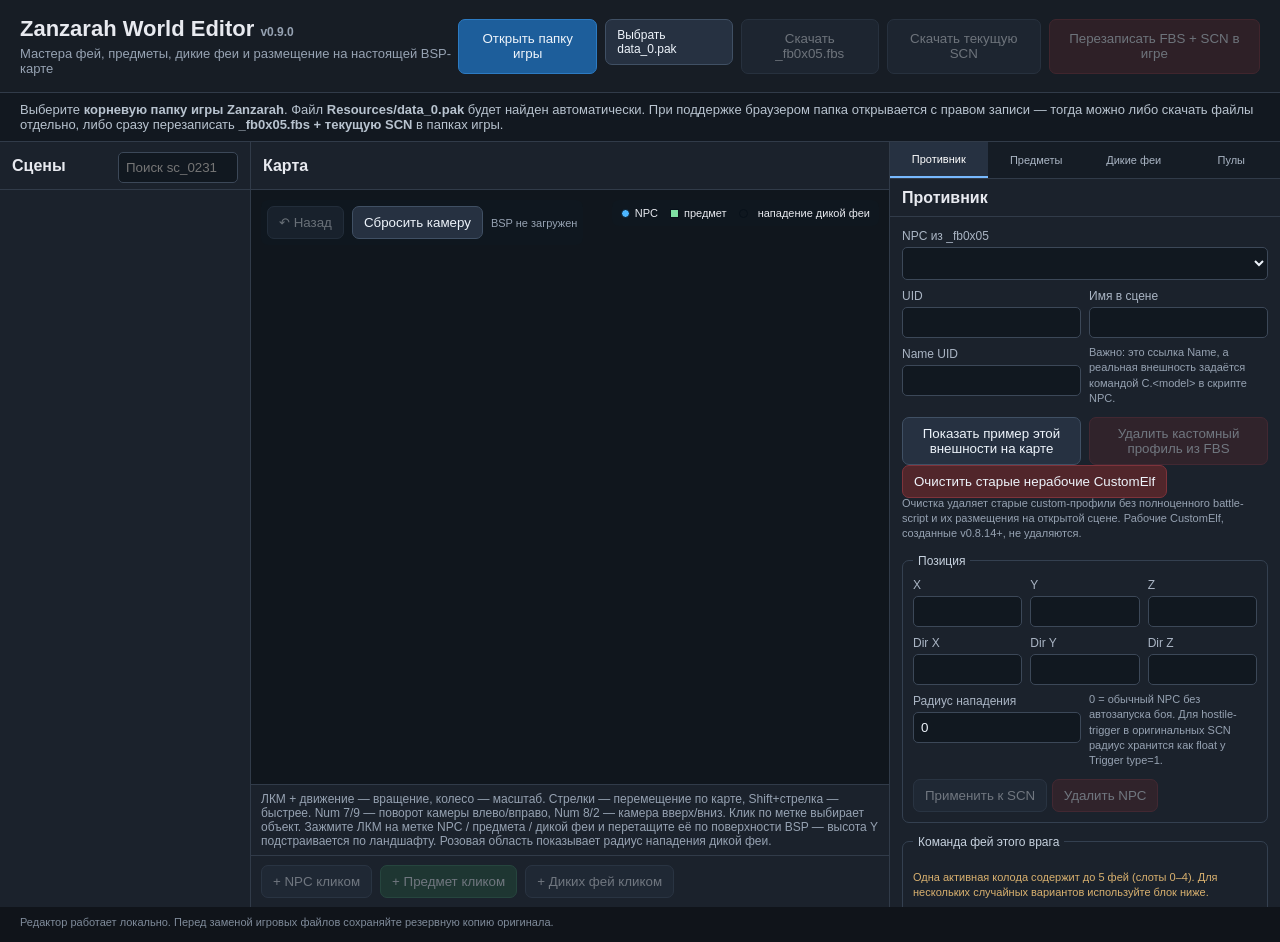
<file: index.html>
<!doctype html><html lang="ru"><head><meta charset="utf-8"><meta name="viewport" content="width=device-width,initial-scale=1"><title>Zanzarah World Editor v0.9.0</title><link rel="stylesheet" href="style.css"></head><body>
<header><div><h1>Zanzarah World Editor <span>v0.9.0</span></h1><p>Мастера фей, предметы, дикие феи и размещение на настоящей BSP-карте</p></div><div class="toolbar"><button id="openGameFolder" class="btn primary">Открыть папку игры</button><input id="folder" type="file" webkitdirectory multiple hidden><label class="btn">Выбрать data_0.pak<input id="pakFile" type="file" accept=".pak" hidden></label><button id="saveFbs" class="btn" disabled>Скачать _fb0x05.fbs</button><button id="saveDialogFbs" class="btn" disabled hidden>Скачать _fb0x06.fbs</button><button id="saveScn" class="btn" disabled>Скачать текущую SCN</button><button id="overwriteGame" class="btn danger" disabled>Перезаписать FBS + SCN в игре</button></div></header>
<div id="status" class="status">Выберите <b>корневую папку игры Zanzarah</b>. Файл <b>Resources/data_0.pak</b> будет найден автоматически. При поддержке браузером папка открывается с правом записи — тогда можно либо скачать файлы отдельно, либо сразу перезаписать <b>_fb0x05.fbs + текущую SCN</b> в папках игры.</div>
<main>
<section class="panel scenes"><div class="panelhead"><b>Сцены</b><input id="sceneSearch" placeholder="Поиск sc_0231"></div><div id="sceneList" class="list"></div></section>
<section class="panel map"><div class="panelhead"><b id="sceneTitle">Карта</b><span id="sceneInfo"></span></div><div id="viewport"><canvas id="worldCanvas"></canvas><canvas id="mapCanvas"></canvas><div class="viewtools"><button id="undoAdd" class="btn" disabled title="Отменить последнее добавление на текущую карту (Ctrl+Z)">↶ Назад</button><button id="resetCamera" class="btn">Сбросить камеру</button><span id="bspInfo">BSP не загружен</span></div><div class="legend"><span><i class="npcdot"></i> NPC</span><span><i class="itemdot"></i> предмет</span><span><i class="wilddot"></i> нападение дикой феи</span></div></div><div class="hint">ЛКМ + движение — вращение, колесо — масштаб. Стрелки — перемещение по карте, Shift+стрелка — быстрее. Num 7/9 — поворот камеры влево/вправо, Num 8/2 — камера вверх/вниз. Клик по метке выбирает объект. Зажмите ЛКМ на метке NPC / предмета / дикой феи и перетащите её по поверхности BSP — высота Y подстраивается по ландшафту. Розовая область показывает радиус нападения дикой феи.</div><div class="placement-actions"><button id="placeNpcBtn" class="btn" disabled>+ NPC кликом</button><button id="placeItemBtn" class="btn success" disabled>+ Предмет кликом</button><button id="placeWildBtn" class="btn" disabled>+ Диких фей кликом</button><button id="cancelPlaceBtn" class="btn" hidden>Отмена режима</button></div></section>
<section class="panel editor"><div class="tabs"><button id="npcTab" class="tab active">Противник</button><button id="itemTab" class="tab">Предметы</button><button id="wildTab" class="tab">Дикие феи</button><button id="poolTab" class="tab">Пулы</button></div><div class="panelhead sub"><b id="editorTitle">Противник</b><span id="dirty"></span></div>
<div id="npcPane" class="form">
<label>NPC из _fb0x05<select id="npcSelect"></select></label><div class="row"><label>UID<input id="uid" readonly></label><label>Имя в сцене<input id="internalName" readonly></label></div><div class="row"><label>Name UID<input id="actorUid" readonly></label><div class="mini" id="actorInfo" style="align-self:end">Важно: это ссылка Name, а реальная внешность задаётся командой C.&lt;model&gt; в скрипте NPC.</div></div><div class="row"><button id="findAppearanceSample" class="btn">Показать пример этой внешности на карте</button><button id="deleteCustomProfile" class="btn danger" disabled>Удалить кастомный профиль из FBS</button></div><button id="cleanupBrokenCustom" class="btn danger">Очистить старые нерабочие CustomElf</button><p class="mini">Очистка удаляет старые custom-профили без полноценного battle-script и их размещения на открытой сцене. Рабочие CustomElf, созданные v0.8.14+, не удаляются.</p>
<fieldset><legend>Позиция</legend><div class="row3"><label>X<input id="x" type="number" step="0.001"></label><label>Y<input id="y" type="number" step="0.001"></label><label>Z<input id="z" type="number" step="0.001"></label></div><div class="row3"><label>Dir X<input id="dx" type="number" step="0.001"></label><label>Dir Y<input id="dy" type="number" step="0.001"></label><label>Dir Z<input id="dz" type="number" step="0.001"></label></div><div class="row"><label>Радиус нападения<input id="aggroRadius" type="number" min="0" step="0.05" value="0"></label><div class="mini" style="align-self:end">0 = обычный NPC без автозапуска боя. Для hostile-trigger в оригинальных SCN радиус хранится как float у Trigger type=1.</div></div><button id="applyPlacement" class="btn" disabled>Применить к SCN</button> <button id="deleteBtn" class="btn danger" disabled>Удалить NPC</button></fieldset>
<fieldset><legend>Команда фей этого врага</legend><div id="team"></div><p id="teamWarning" class="warning">Одна активная колода содержит до 5 фей (слоты 0–4). Для нескольких случайных вариантов используйте блок ниже.</p><button id="applyTeam" class="btn" disabled>Применить одну колоду</button></fieldset><fieldset id="deckVariantsBox"><legend>Случайные варианты колоды</legend><div class="row"><label>Количество вариантов<select id="deckVariantCount"><option value="1">1</option><option value="2">2</option><option value="3">3</option><option value="4">4</option><option value="5">5</option></select></label><div class="mini" style="align-self:end">Подтверждённая модами схема <code>L.N.0 → $.0...$.N → K.N</code>. При начале боя движок выбирает один вариант.</div></div><div id="deckVariantEditors"></div><button id="applyDeckVariants" class="btn">Применить варианты к FBS</button></fieldset>
<fieldset id="visibleEnemyBox"><legend>Новый враг</legend><p class="mini">Выберите внешность, реплику нападения и команду фей. Затем поставьте готового врага одним кликом.</p><label>Внешность эльфа / NPC<select id="enemyTemplate"></select></label><div class="enemyPreview"><div class="previewCanvas"><canvas id="enemyPreviewWorld"></canvas><canvas id="enemyPreviewOverlay"></canvas></div><div><div id="enemyAppearanceInfo" class="mini"></div><button id="refreshEnemyPreview" class="btn">Обновить 3D-предпросмотр</button></div></div><fieldset><legend>Реплика при нападении</legend><label>Стандартная реплика<select id="enemyDialog"></select></label><label id="enemyCustomDialogWrap" hidden></label><p id="enemyDialogInfo" class="mini">Используются только существующие игровые реплики. Кастомный текст отключён: игровой тест показал вылет при нападении с созданной вручную записью диалога.</p></fieldset><div class="row"><label>Радиус нападения нового врага<input id="newEnemyRadius" type="number" min="0.1" step="0.05" value="5"></label><div class="mini" style="align-self:end">Боевые скрипты всегда берутся из проверенного рабочего шаблона nq4001, а команда C.&lt;model&gt; заменяется на выбранную внешность.</div></div><button id="placeNewEnemy" class="btn success">+ Создать врага и поставить кликом</button></fieldset>
<fieldset id="enemyGroupBox"><legend>Групповое нападение</legend><p class="mini"><b>v0.9.0:</b> подтверждённая в игре схема группового боя. Лидер остаётся battle-ready <code>nq4001</code>, помощники создаются по профилю <code>ns321a</code> (<code>ii=3 / ii2=3</code>) и связываются через <code>P.&lt;marker&gt;.&lt;UID&gt;</code> + отдельный <code>ii=5</code> marker.</p><div class="row"><label>Противников в группе<select id="enemyGroupCount"><option value="2">2 противника</option><option value="3">3 противника</option><option value="4">4 противника</option><option value="5">5 противников</option></select></label><label>Лидер<select id="enemyGroupLeaderMode"><option value="auto">Автоатака type=1</option><option value="exact">type=2</option></select></label><label>Радиус автоатаки<input id="enemyGroupRadius" type="number" min="0.1" step="0.05" value="5"></label></div><div id="enemyGroupEditors"></div><p class="warning">v0.9.0: групповая механика подтверждена в игре с одним и двумя помощниками. Для каждого support используется <code>P.&lt;marker&gt;.&lt;UID&gt;</code> + <code>Q.10</code>; лишние фиксированные фазы <code>&amp;.3001 / &amp;.3002 / &amp;.3003</code> удалены — именно после этого исчезли три телепортации камеры перед боем. Post-battle cleanup генерирует <code>a.&lt;trigger&gt;</code> для каждого support, поэтому вся группа исчезает после победы. 3D-перетаскивание по BSP сохранено.</p><button id="placeEnemyGroup" class="btn success">+ Создать групповое нападение</button></fieldset>
</div>
<div id="itemPane" class="form" hidden>
<div class="row"><label>Предмет<select id="itemSelect"></select></label><label>Количество при добавлении<input id="itemCount" type="number" min="1" max="99" step="1" value="1"></label></div><p class="mini">Количество создаёт несколько настоящих collectable-объектов в одной точке. Например, «Средний бальзам ×3» даст три экземпляра при подборе. Все новые предметы автоматически создаются на +1.0 по Y относительно выбранной точки, чтобы не застревать в земле. Список ограничен предметами, для которых в оригинальном data_0.pak найдена физическая модель ITMxxx.DFF.</p>
<fieldset><legend>Позиция предмета</legend><div class="row3"><label>X<input id="ix" type="number" step="0.001"></label><label>Y<input id="iy" type="number" step="0.001"></label><label>Z<input id="iz" type="number" step="0.001"></label></div><button id="applyItem" class="btn" disabled>Применить к SCN</button> <button id="deleteItem" class="btn danger" disabled>Удалить предмет</button></fieldset>
<button id="addItemCoords" class="btn success" disabled>+ Добавить по координатам</button>
<div class="itemquick"><b>Быстрый выбор</b><div><button data-item="4">Деньги эльфов</button><button data-item="3">Лекарственные травы</button><button data-item="17">Серебряный шар</button><button data-item="18">Золотой шар</button><button data-item="19">Хрустальный шар</button><button data-item="60">Мана</button></div></div>
</div>

<div id="wildPane" class="form" hidden>
<div class="row"><label>Что добавлять<select id="wildSourceMode"><option value="pool">Готовый / кастомный пул</option><option value="single">Одну конкретную фею</option></select></label></div>
<div id="wildPoolMode"><label>Пул диких фей<select id="wildFairy"></select></label><div id="wildPoolInfo" class="mini"></div></div>
<div id="wildSingleMode" hidden><div class="row"><label>Фея<select id="wildSingleFairy"></select></label><label>Готовый диапазон<select id="wildSingleLevel"></select></label></div><div id="wildSingleInfo" class="mini"></div></div>
<fieldset><legend>Уровни дикой феи</legend><div class="row"><label>Режим уровней<select id="wildLevelMode"><option value="preset">Готовый / штатный диапазон</option><option value="manual">Ввести Min / Max вручную</option></select></label></div><div id="wildManualRange" class="row" hidden><label>Мин. уровень<input id="wildManualMin" type="number" min="1" max="99" value="10"></label><label>Макс. уровень<input id="wildManualMax" type="number" min="1" max="99" value="15"></label></div><p class="mini">Ручной Min/Max работает и для выбранного пула, и для одной феи. Для этого создаётся профиль в _fb0x05 с тем же составом/весами и точным диапазоном уровней.</p></fieldset>
<fieldset><legend>Место нападения</legend><div class="row3"><label>X<input id="wx" type="number" step="0.001"></label><label>Y<input id="wy" type="number" step="0.001"></label><label>Z<input id="wz" type="number" step="0.001"></label></div>
<div class="row3"><label>Шанс, %<input id="wchance" type="number" min="0" max="100" step="1" value="50"></label><label>Радиус<input id="wradius" type="number" min="0" step="0.05" value="5"></label><label>Режим (raw)<input id="wmode" type="number" step="1" value="0"></label></div>
<p class="mini">В режиме «Одна конкретная фея» редактор автоматически создаёт или повторно использует Pool 34–255 с вероятностью 100% для выбранной феи. Для такого объекта нужен пропатченный zanthp.exe из вкладки «Пулы». ii3 похож на шанс срабатывания, float-параметр — на радиус. «Режим (raw)» пока не расшифрован и сохраняется при редактировании.</p>

<button id="applyWild" class="btn" disabled>Применить к SCN</button> <button id="deleteWild" class="btn danger" disabled>Удалить точку</button></fieldset>
<button id="addWildCoords" class="btn" disabled>+ Добавить по координатам</button>
</div>

<div id="poolPane" class="form" hidden>
<p class="warning"><b>Экспериментальный патч EXE.</b> Он оставляет оригинальные Pool 0–33 без изменений и добавляет новые Pool <b>34–255</b>. Всегда сохраняйте оригинальный zanthp.exe.</p>
<label>zanthp.exe<input id="exeFile" type="file" accept=".exe"></label><div id="exeStatus" class="mini">EXE ещё не выбран.</div>
<fieldset><legend>Кастомный encounter-пул</legend>
<div class="row"><label>ID пула<select id="customPoolId"></select></label><label class="checkline"><input id="customEnabled" type="checkbox"> Активировать этот пул</label></div>
<div id="customRows"></div>
<p class="mini">Вес — это число одинаковых слотов выбора. Сумма весов не может быть больше 8. Например веса 4 / 2 / 2 дают вероятности 50% / 25% / 25%.</p>
<div class="row"><label>Диапазон уровня<select id="customLevelMode"><option value="preset">Готовый</option><option value="manual">Min / Max вручную</option></select></label><label id="customPresetWrap">Готовый диапазон<select id="customLevelRange"></select></label></div><div id="customManualWrap" class="row" hidden><label>Мин. уровень<input id="customMinLevel" type="number" min="1" max="99" value="10"></label><label>Макс. уровень<input id="customMaxLevel" type="number" min="1" max="99" value="15"></label></div><div id="customLevelInfo" class="mini levelbox"></div>
<div id="customPoolPreview" class="mini"></div>
<button id="saveCustomPool" class="btn success">Запомнить настройки пула</button>
</fieldset>
<button id="patchExe" class="btn primary" disabled>Скачать zanthp_custom.exe</button>
<p class="mini">После скачивания: сделайте резервную копию оригинального <b>zanthp.exe</b>, замените его пропатченной копией и в SCN назначьте точке Pool 34–255. Старые 0–33 продолжают работать как раньше.</p>
</div>
<div class="form"><details><summary>Диагностика</summary><pre id="debug"></pre></details></div>
</section>
</main><footer>Редактор работает локально. Перед заменой игровых файлов сохраняйте резервную копию оригинала.</footer>
<script src="editor-core.js"></script><script src="bsp-viewer.js"></script><script src="editor.js"></script></body></html>
</file>
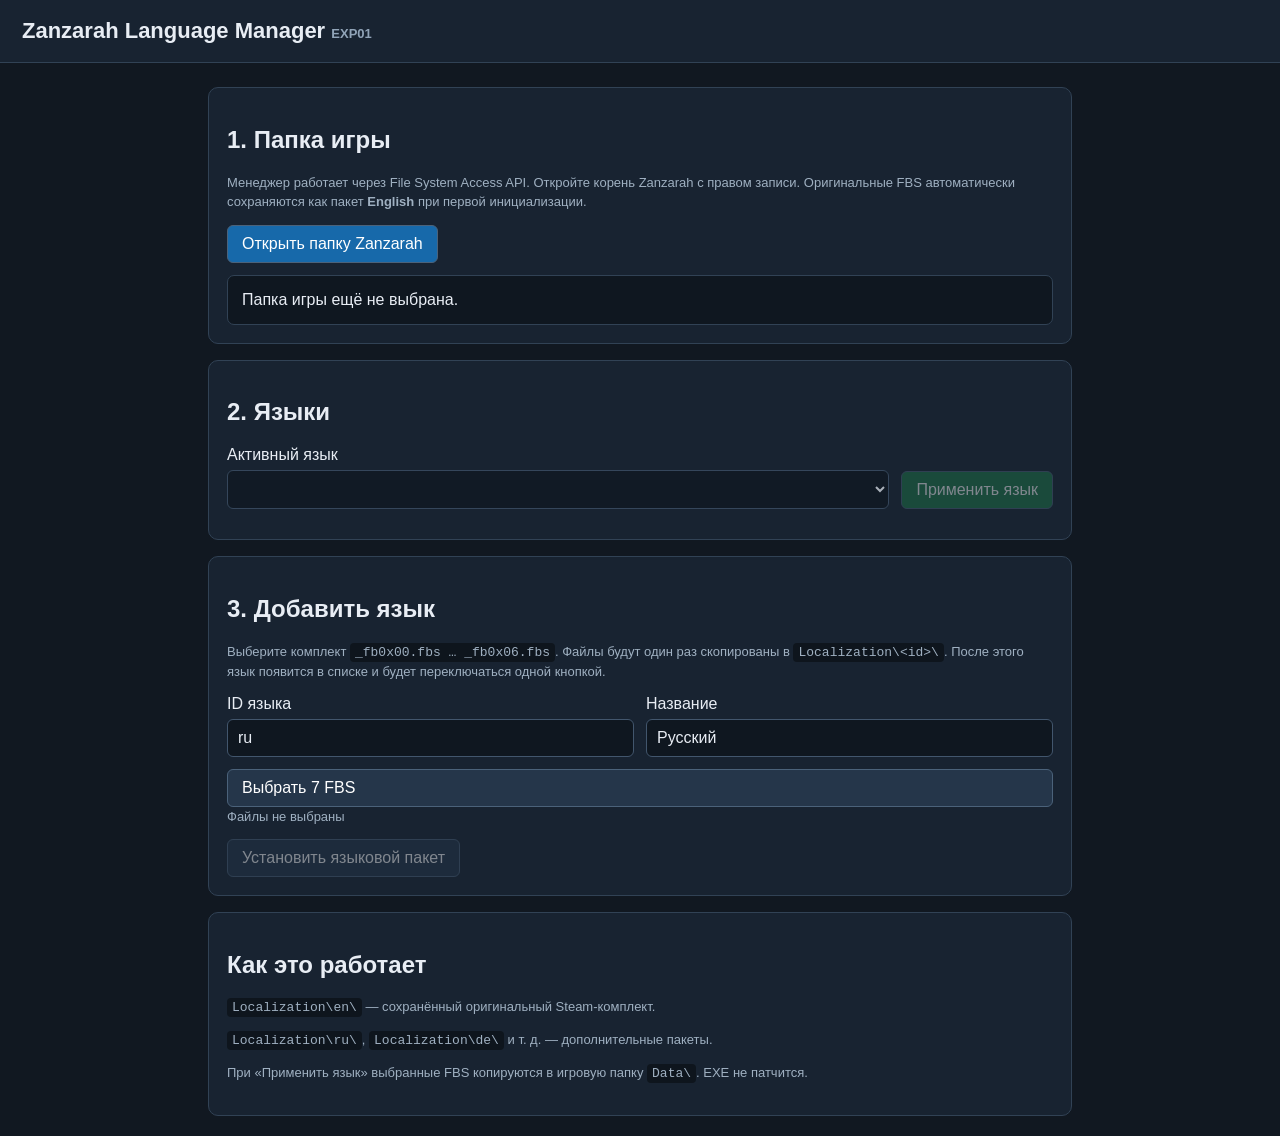
<file: language-manager.html>
<!doctype html>
<html lang="ru">
<head>
<meta charset="utf-8">
<meta name="viewport" content="width=device-width,initial-scale=1">
<title>Zanzarah Language Manager EXP01</title>
<style>
:root{font-family:Segoe UI,Arial,sans-serif;color:#e8edf4;background:#111821}*{box-sizing:border-box}body{margin:0;background:#111821}header{padding:18px 22px;background:#182331;border-bottom:1px solid #314255}h1{margin:0;font-size:22px}h1 span{font-size:13px;color:#91a4b8}main{max-width:900px;margin:24px auto;padding:0 18px}.card{background:#182331;border:1px solid #314255;border-radius:10px;padding:18px;margin-bottom:16px}.row{display:flex;gap:12px;align-items:end;flex-wrap:wrap}label{display:flex;flex-direction:column;gap:6px;min-width:220px;flex:1}select,input,button{font:inherit}select,input{background:#0f1720;color:#e8edf4;border:1px solid #42566d;border-radius:6px;padding:9px 10px}.btn{border:1px solid #4b627a;background:#25364a;color:#fff;border-radius:6px;padding:9px 14px;cursor:pointer}.btn:hover{filter:brightness(1.12)}.primary{background:#1769aa}.success{background:#1d7a49}.danger{background:#913f3f}.btn:disabled{opacity:.45;cursor:not-allowed}.status{padding:12px 14px;border-radius:7px;background:#0f1720;border:1px solid #314255;line-height:1.5}.mini{color:#9fb0c1;font-size:13px;line-height:1.45}.lang-list{display:grid;gap:8px;margin-top:12px}.lang{display:flex;justify-content:space-between;gap:12px;align-items:center;padding:10px 12px;border:1px solid #314255;border-radius:7px;background:#121c27}.active{border-color:#45a56f;background:#14281e}.tag{font-size:12px;padding:3px 7px;border-radius:10px;background:#30445b}.ok{color:#74daa0}.warn{color:#ffcf70}.err{color:#ff8585}code{background:#0e151d;padding:2px 5px;border-radius:4px}
</style>
</head>
<body>
<header><h1>Zanzarah Language Manager <span>EXP01</span></h1></header>
<main>
<section class="card">
  <h2>1. Папка игры</h2>
  <p class="mini">Менеджер работает через File System Access API. Откройте корень Zanzarah с правом записи. Оригинальные FBS автоматически сохраняются как пакет <b>English</b> при первой инициализации.</p>
  <button id="openGame" class="btn primary">Открыть папку Zanzarah</button>
  <div id="status" class="status" style="margin-top:12px">Папка игры ещё не выбрана.</div>
</section>

<section class="card">
  <h2>2. Языки</h2>
  <div class="row">
    <label>Активный язык
      <select id="language" disabled></select>
    </label>
    <button id="apply" class="btn success" disabled>Применить язык</button>
  </div>
  <div id="langs" class="lang-list"></div>
</section>

<section class="card">
  <h2>3. Добавить язык</h2>
  <p class="mini">Выберите комплект <code>_fb0x00.fbs … _fb0x06.fbs</code>. Файлы будут один раз скопированы в <code>Localization\&lt;id&gt;\</code>. После этого язык появится в списке и будет переключаться одной кнопкой.</p>
  <div class="row">
    <label>ID языка<input id="langId" value="ru" maxlength="12" placeholder="ru"></label>
    <label>Название<input id="langName" value="Русский" maxlength="40" placeholder="Русский"></label>
  </div>
  <div style="margin-top:12px">
    <label class="btn">Выбрать 7 FBS<input id="packFiles" type="file" accept=".fbs" multiple hidden></label>
    <span id="packInfo" class="mini">Файлы не выбраны</span>
  </div>
  <button id="installPack" class="btn" style="margin-top:12px" disabled>Установить языковой пакет</button>
</section>

<section class="card">
  <h2>Как это работает</h2>
  <div class="mini">
    <p><code>Localization\en\</code> — сохранённый оригинальный Steam-комплект.</p>
    <p><code>Localization\ru\</code>, <code>Localization\de\</code> и т. д. — дополнительные пакеты.</p>
    <p>При «Применить язык» выбранные FBS копируются в игровую папку <code>Data\</code>. EXE не патчится.</p>
  </div>
</section>
</main>
<script>
'use strict';
const $=id=>document.getElementById(id);
const FBS=Array.from({length:7},(_,i)=>`_fb0x0${i}.fbs`);
let game=null,dataDir=null,locDir=null,selectedFiles=[];
const manifestName='manifest.json';

function setStatus(html,kind=''){const s=$('status');s.innerHTML=html;s.className='status '+kind}
async function exists(dir,name){try{return await dir.getFileHandle(name),true}catch(e){if(e.name==='NotFoundError')return false;throw e}}
async function readBytes(dir,name){const h=await dir.getFileHandle(name),f=await h.getFile();return new Uint8Array(await f.arrayBuffer())}
async function writeBytes(dir,name,bytes){const h=await dir.getFileHandle(name,{create:true}),w=await h.createWritable();await w.write(bytes);await w.close()}
async function copyFile(srcDir,dstDir,name){await writeBytes(dstDir,name,await readBytes(srcDir,name))}
async function writeJson(dir,name,obj){await writeBytes(dir,name,new TextEncoder().encode(JSON.stringify(obj,null,2)))}
async function readJson(dir,name){try{const f=await (await dir.getFileHandle(name)).getFile();return JSON.parse(await f.text())}catch{return null}}
async function getDir(root,name,create=false){return await root.getDirectoryHandle(name,{create})}

async function findDataDir(root){
  for(const name of ['Data','data','DATA']){try{return await root.getDirectoryHandle(name)}catch{}}
  throw new Error('Не найдена папка Data в корне игры.');
}
async function validateFbs(dir){const missing=[];for(const n of FBS)if(!await exists(dir,n))missing.push(n);return missing}

async function ensureEnglishBackup(){
 const en=await getDir(locDir,'en',true);
 const missing=await validateFbs(en);
 if(!missing.length){if(!await exists(en,manifestName))await writeJson(en,manifestName,{format:1,id:'en',name:'English',files:FBS});return false}
 const gameMissing=await validateFbs(dataDir);if(gameMissing.length)throw new Error('В Data отсутствуют: '+gameMissing.join(', '));
 for(const n of FBS)await copyFile(dataDir,en,n);
 await writeJson(en,manifestName,{format:1,id:'en',name:'English',files:FBS,source:'original-game-backup'});
 return true;
}

async function listLanguages(){
 const out=[];
 for await(const [id,h] of locDir.entries()){
  if(h.kind!=='directory')continue;
  const missing=await validateFbs(h);if(missing.length)continue;
  const m=await readJson(h,manifestName)||{};
  out.push({id,name:m.name||id,dir:h});
 }
 out.sort((a,b)=>a.name.localeCompare(b.name));return out;
}

async function currentLanguage(){const cfg=await readJson(locDir,'active-language.json');return cfg?.language||'en'}
async function refresh(){
 const langs=await listLanguages(),active=await currentLanguage(),sel=$('language');sel.innerHTML='';
 for(const l of langs){const o=document.createElement('option');o.value=l.id;o.textContent=l.name;sel.appendChild(o)}
 if(langs.some(x=>x.id===active))sel.value=active;
 sel.disabled=!langs.length;$('apply').disabled=!langs.length;
 const box=$('langs');box.innerHTML='';
 for(const l of langs){const d=document.createElement('div');d.className='lang '+(l.id===active?'active':'');d.innerHTML=`<div><b>${escapeHtml(l.name)}</b> <span class="tag">${escapeHtml(l.id)}</span></div><div class="${l.id===active?'ok':''}">${l.id===active?'активен':'установлен'}</div>`;box.appendChild(d)}
}
function escapeHtml(s){return String(s).replace(/[&<>"']/g,c=>({'&':'&amp;','<':'&lt;','>':'&gt;','"':'&quot;',"'":'&#39;'}[c]))}

$('openGame').onclick=async()=>{
 try{
  if(!window.showDirectoryPicker)throw new Error('Нужен Chrome/Edge с поддержкой File System Access API.');
  game=await window.showDirectoryPicker({mode:'readwrite'});dataDir=await findDataDir(game);locDir=await getDir(game,'Localization',true);
  const created=await ensureEnglishBackup();
  await refresh();
  setStatus(`${created?'<b>English backup создан.</b> ':''}Папка игры открыта. Языковой менеджер готов.`, 'ok');
 }catch(e){if(e?.name==='AbortError')return;console.error(e);setStatus('<b>Ошибка:</b> '+escapeHtml(e.message),'err')}
};

$('packFiles').onchange=e=>{
 selectedFiles=[...(e.target.files||[])];const names=new Set(selectedFiles.map(f=>f.name.toLowerCase()));const missing=FBS.filter(n=>!names.has(n));
 $('packInfo').textContent=missing.length?'Не хватает: '+missing.join(', '):'Комплект из 7 FBS готов';
 $('installPack').disabled=!!missing.length||!game;
};

$('installPack').onclick=async()=>{
 try{
  if(!game)throw new Error('Сначала откройте папку игры.');
  const id=$('langId').value.trim().toLowerCase();const name=$('langName').value.trim();
  if(!/^[a-z0-9_-]{2,12}$/.test(id))throw new Error('ID: 2–12 символов a-z, 0-9, _ или -.');
  if(id==='en')throw new Error('ID en зарезервирован для оригинального Steam-комплекта.');
  if(!name)throw new Error('Введите название языка.');
  const map=new Map(selectedFiles.map(f=>[f.name.toLowerCase(),f]));for(const n of FBS)if(!map.has(n))throw new Error('Не хватает '+n);
  const dir=await getDir(locDir,id,true);
  for(const n of FBS){const f=map.get(n),bytes=new Uint8Array(await f.arrayBuffer());await writeBytes(dir,n,bytes)}
  await writeJson(dir,manifestName,{format:1,id,name,files:FBS,installedAt:new Date().toISOString()});
  await refresh();$('language').value=id;setStatus(`Язык <b>${escapeHtml(name)}</b> установлен. Теперь нажмите «Применить язык».`,'ok');
 }catch(e){console.error(e);setStatus('<b>Ошибка установки:</b> '+escapeHtml(e.message),'err')}
};

$('apply').onclick=async()=>{
 try{
  if(!game)throw new Error('Сначала откройте папку игры.');const id=$('language').value,dir=await getDir(locDir,id);const missing=await validateFbs(dir);if(missing.length)throw new Error('Пакет повреждён: '+missing.join(', '));
  for(const n of FBS)await copyFile(dir,dataDir,n);
  await writeJson(locDir,'active-language.json',{language:id,appliedAt:new Date().toISOString()});
  await refresh();const m=await readJson(dir,manifestName)||{};setStatus(`Применён язык <b>${escapeHtml(m.name||id)}</b>. Теперь запускайте Zanzarah обычным способом через Steam.`,'ok');
 }catch(e){console.error(e);setStatus('<b>Ошибка переключения:</b> '+escapeHtml(e.message),'err')}
};
</script>
</body>
</html>
</file>
<file: style.css>
:root{font-family:Inter,Segoe UI,Arial,sans-serif;color:#e8eaf0;background:#11151b;--p:#77b9ff;--panel:#1b222c;--line:#313b49;--muted:#96a2b2}*{box-sizing:border-box}body{margin:0;min-height:100vh}header{display:flex;justify-content:space-between;align-items:center;padding:16px 20px;background:#171d25;border-bottom:1px solid var(--line)}h1{font-size:22px;margin:0}h1 span{font-size:12px;color:var(--muted)}header p{margin:4px 0 0;color:var(--muted);font-size:13px}.toolbar{display:flex;gap:8px}.btn{border:1px solid #405064;background:#263141;color:#eef4fb;border-radius:7px;padding:8px 11px;cursor:pointer}.btn:hover:not(:disabled){background:#314158}.btn:disabled{opacity:.4;cursor:not-allowed}.btn.primary{background:#1d5e9b;border-color:#2c7bc3}.btn.danger{background:#51262b;border-color:#7e333b}.status{padding:9px 20px;background:#121820;border-bottom:1px solid var(--line);font-size:13px;color:#b8c3cf}main{display:grid;grid-template-columns:250px minmax(420px,1fr) 390px;height:calc(100vh - 135px);gap:1px;background:var(--line)}.panel{background:var(--panel);min-width:0;overflow:hidden}.panelhead{height:48px;padding:10px 12px;border-bottom:1px solid var(--line);display:flex;align-items:center;justify-content:space-between;gap:8px}.panelhead input{width:120px}.list{height:calc(100% - 48px);overflow:auto}.list button{display:block;width:100%;text-align:left;border:0;border-bottom:1px solid #252e39;background:transparent;color:#d6dee8;padding:9px 11px;cursor:pointer}.list button:hover,.list button.active{background:#273343}.list small{float:right;color:var(--muted)}.map{display:flex;flex-direction:column}#viewport{position:relative;flex:1;min-height:300px;background:#10161d;overflow:hidden}#viewport canvas{position:absolute;inset:0;display:block;width:100%;height:100%}#worldCanvas{cursor:grab}#worldCanvas:active{cursor:grabbing}#mapCanvas{pointer-events:auto}.viewtools{position:absolute;left:10px;top:10px;z-index:3;display:flex;gap:8px;align-items:center;background:#101820cc;padding:6px;border-radius:7px;font-size:11px;color:var(--muted)}.hint{font-size:12px;color:var(--muted);padding:7px 10px;border-top:1px solid var(--line)}.placement-actions{padding:9px 10px;display:flex;gap:8px;border-top:1px solid var(--line)}.editor{overflow:auto}.form{padding:12px}label{display:block;font-size:12px;color:#aab5c4;margin-bottom:9px}input,select{width:100%;margin-top:4px;background:#111820;border:1px solid #3c4858;color:#edf3fa;border-radius:5px;padding:7px}.row,.row3{display:grid;gap:8px}.row{grid-template-columns:1fr 1fr}.row3{grid-template-columns:1fr 1fr 1fr}fieldset{border:1px solid #344050;border-radius:7px;margin:12px 0;padding:10px}legend{font-size:12px;color:#c7d2df;padding:0 5px}.teamrow{display:grid;grid-template-columns:24px 1fr 82px;gap:7px;align-items:end;margin-bottom:7px}.teamrow .slot{padding-bottom:9px;color:#8da0b5}.warning{font-size:11px;color:#d9b16f;line-height:1.35}.dirty{color:#f6c76c}pre{white-space:pre-wrap;font-size:11px;color:#b8c6d6;background:#10161d;padding:8px;border-radius:6px}footer{height:35px;padding:9px 20px;color:#7f8b9a;font-size:11px;background:#10141a}@media(max-width:1000px){main{grid-template-columns:210px 1fr}.editor{position:fixed;right:0;top:103px;bottom:35px;width:390px;box-shadow:-8px 0 30px #0008}.map{margin-right:390px}}
.tabs{display:flex;border-bottom:1px solid var(--line);background:#151c25}.tab{flex:1;border:0;background:transparent;color:#aab5c4;padding:11px;cursor:pointer}.tab.active{background:#263141;color:#fff;border-bottom:2px solid var(--p)}.panelhead.sub{height:38px}.btn.success{background:#24543b;border-color:#387a59}.legend{position:absolute;right:10px;top:10px;background:#101820cc;padding:7px 9px;border-radius:7px;display:flex;gap:12px;font-size:11px}.legend span{display:flex;align-items:center;gap:5px}.legend i{width:9px;height:9px;display:inline-block;border:1px solid #071019}.npcdot{border-radius:50%;background:#4db6ff}.itemdot{background:#7fe0a3}.mini{font-size:11px;color:var(--muted);line-height:1.4;margin:-2px 0 10px}.itemquick{margin-top:14px;border-top:1px solid var(--line);padding-top:10px;font-size:12px;color:#c7d2df}.itemquick div{display:flex;flex-wrap:wrap;gap:6px;margin-top:8px}.itemquick button{border:1px solid #3c4858;background:#18222d;color:#dce7f3;border-radius:5px;padding:6px 8px;cursor:pointer}.placement-actions .active-mode{outline:2px solid #ffd166;background:#66521e}
.wilddot{display:inline-block;width:11px;height:11px;border:2px solid #ff6bb5;border-radius:50%;box-sizing:border-box;margin-right:5px;vertical-align:-1px}

#mapCanvas:focus{outline:2px solid #77b9ff;outline-offset:-3px}.viewtools{max-width:calc(100% - 20px);flex-wrap:wrap}.selecteddot{background:#ffd166!important;border:2px solid #071019!important}
.customrow{display:grid;grid-template-columns:1fr 82px;gap:8px;align-items:end;margin-bottom:6px}.checkline{display:flex;align-items:center;gap:8px;margin-top:20px}.checkline input{width:auto;margin:0}.levelbox{align-self:end;margin-bottom:11px;padding:7px 8px;border:1px solid #344050;border-radius:6px;background:#111820}.tabs .tab{font-size:11px;padding-left:6px;padding-right:6px}

textarea{width:100%;margin-top:4px;background:#111820;border:1px solid #3c4858;color:#edf3fa;border-radius:5px;padding:7px;resize:vertical}.enemyPreview{display:grid;grid-template-columns:180px 1fr;gap:10px;align-items:start;margin:8px 0 12px}.previewCanvas{height:220px;position:relative;border:1px solid #344050;border-radius:7px;overflow:hidden;background:#0d131a}.previewCanvas canvas{position:absolute;inset:0;width:100%;height:100%;display:block}#enemyPreviewOverlay{pointer-events:auto}.enemyPreview .mini{margin:2px 0 8px}@media(max-width:1200px){.enemyPreview{grid-template-columns:1fr}.previewCanvas{height:260px}}
.groupenemy{border:1px solid #36465a;border-radius:7px;padding:9px;margin:8px 0;background:#151d27}.groupenemy h4{margin:0 0 8px;font-size:12px;color:#dce8f5}.groupteam .teamrow{grid-template-columns:24px 1fr 76px}.groupenemy.leader{border-color:#557da8}.groupbadge{font-size:10px;color:#8fbce8;margin-left:6px}
</file>
